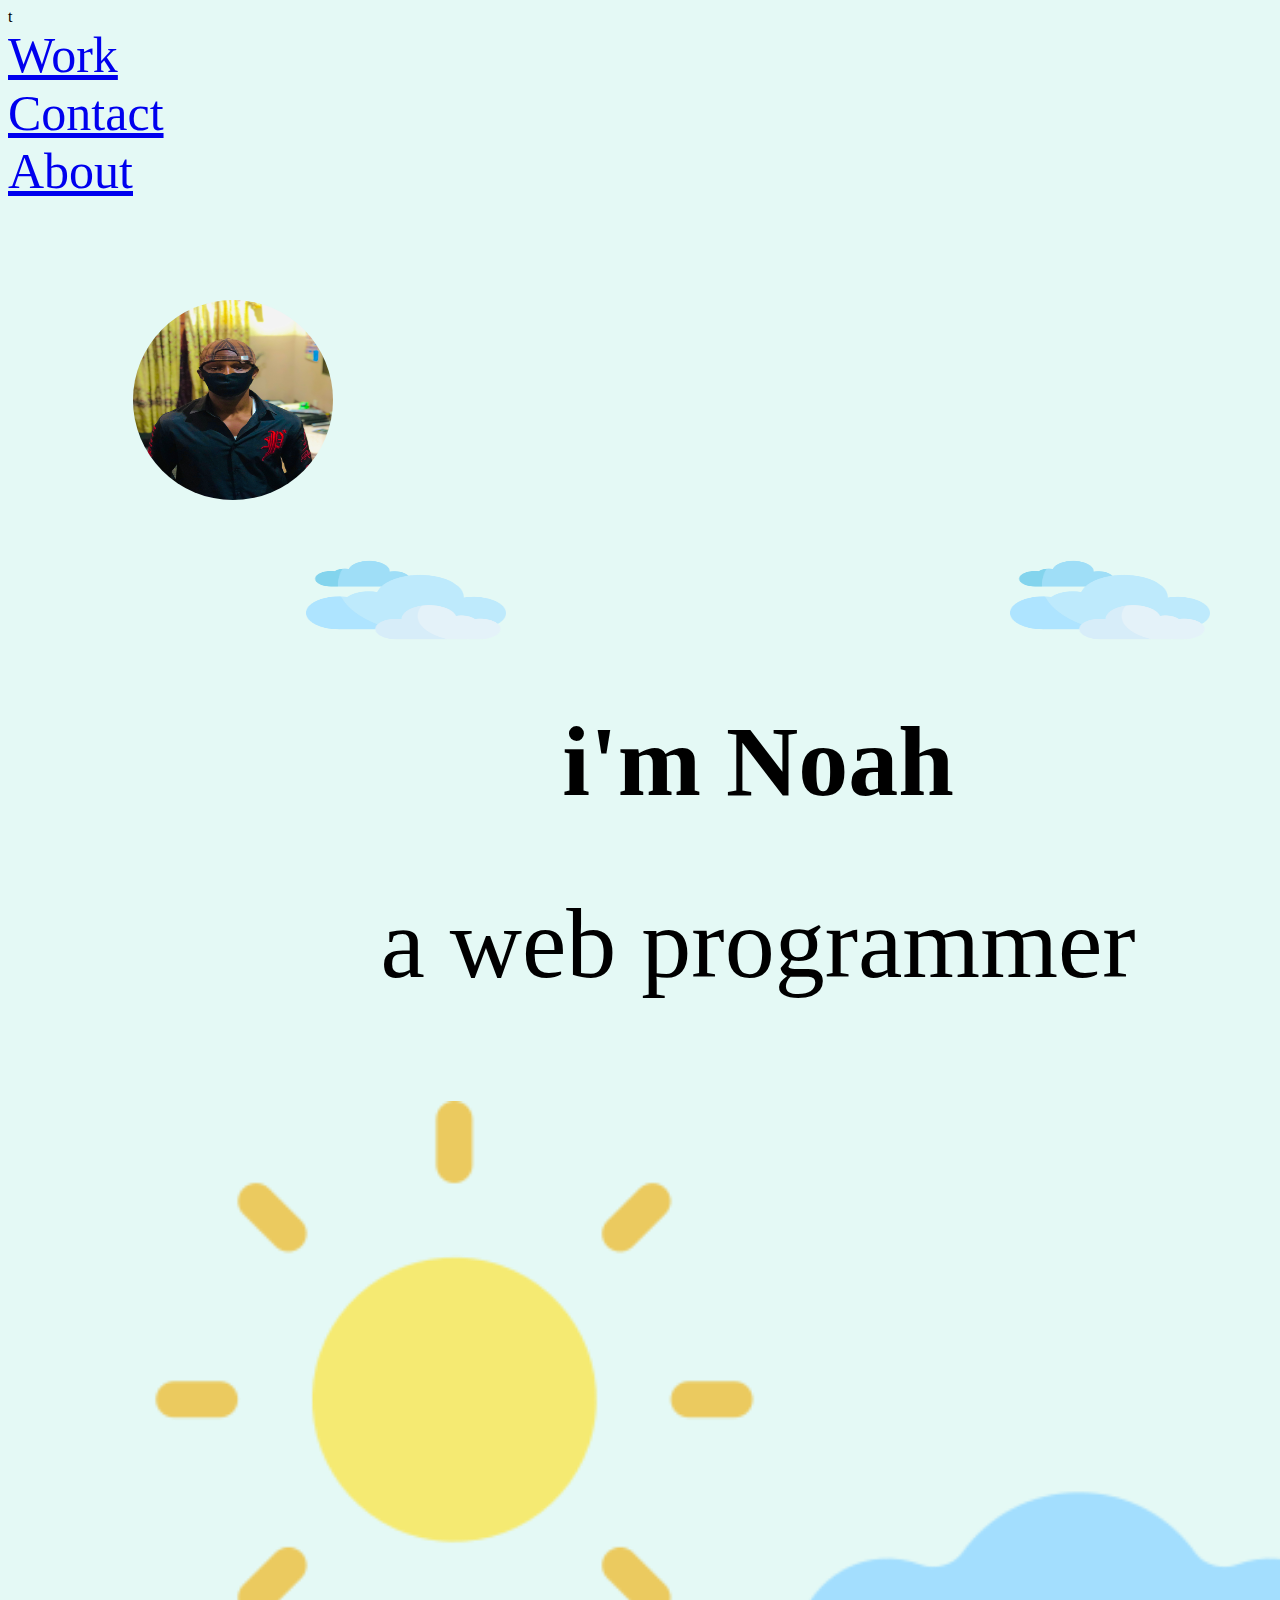
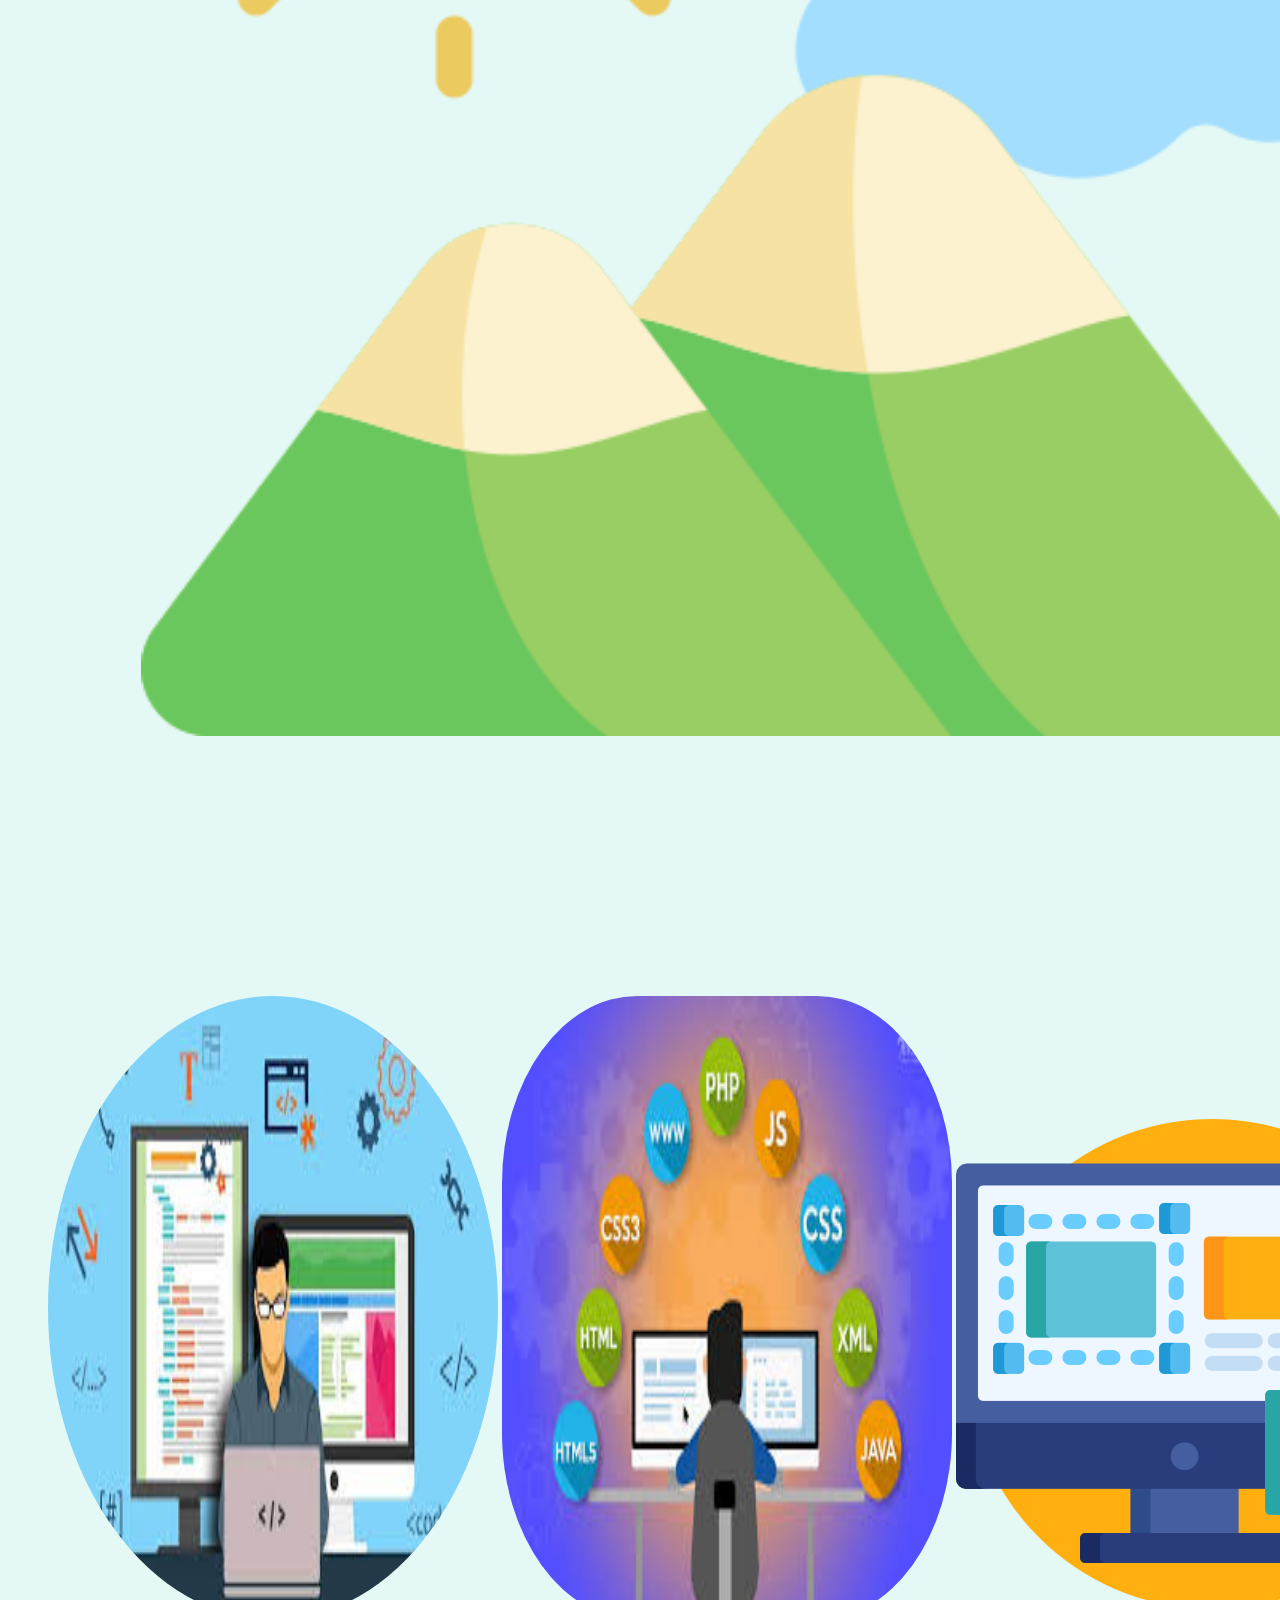
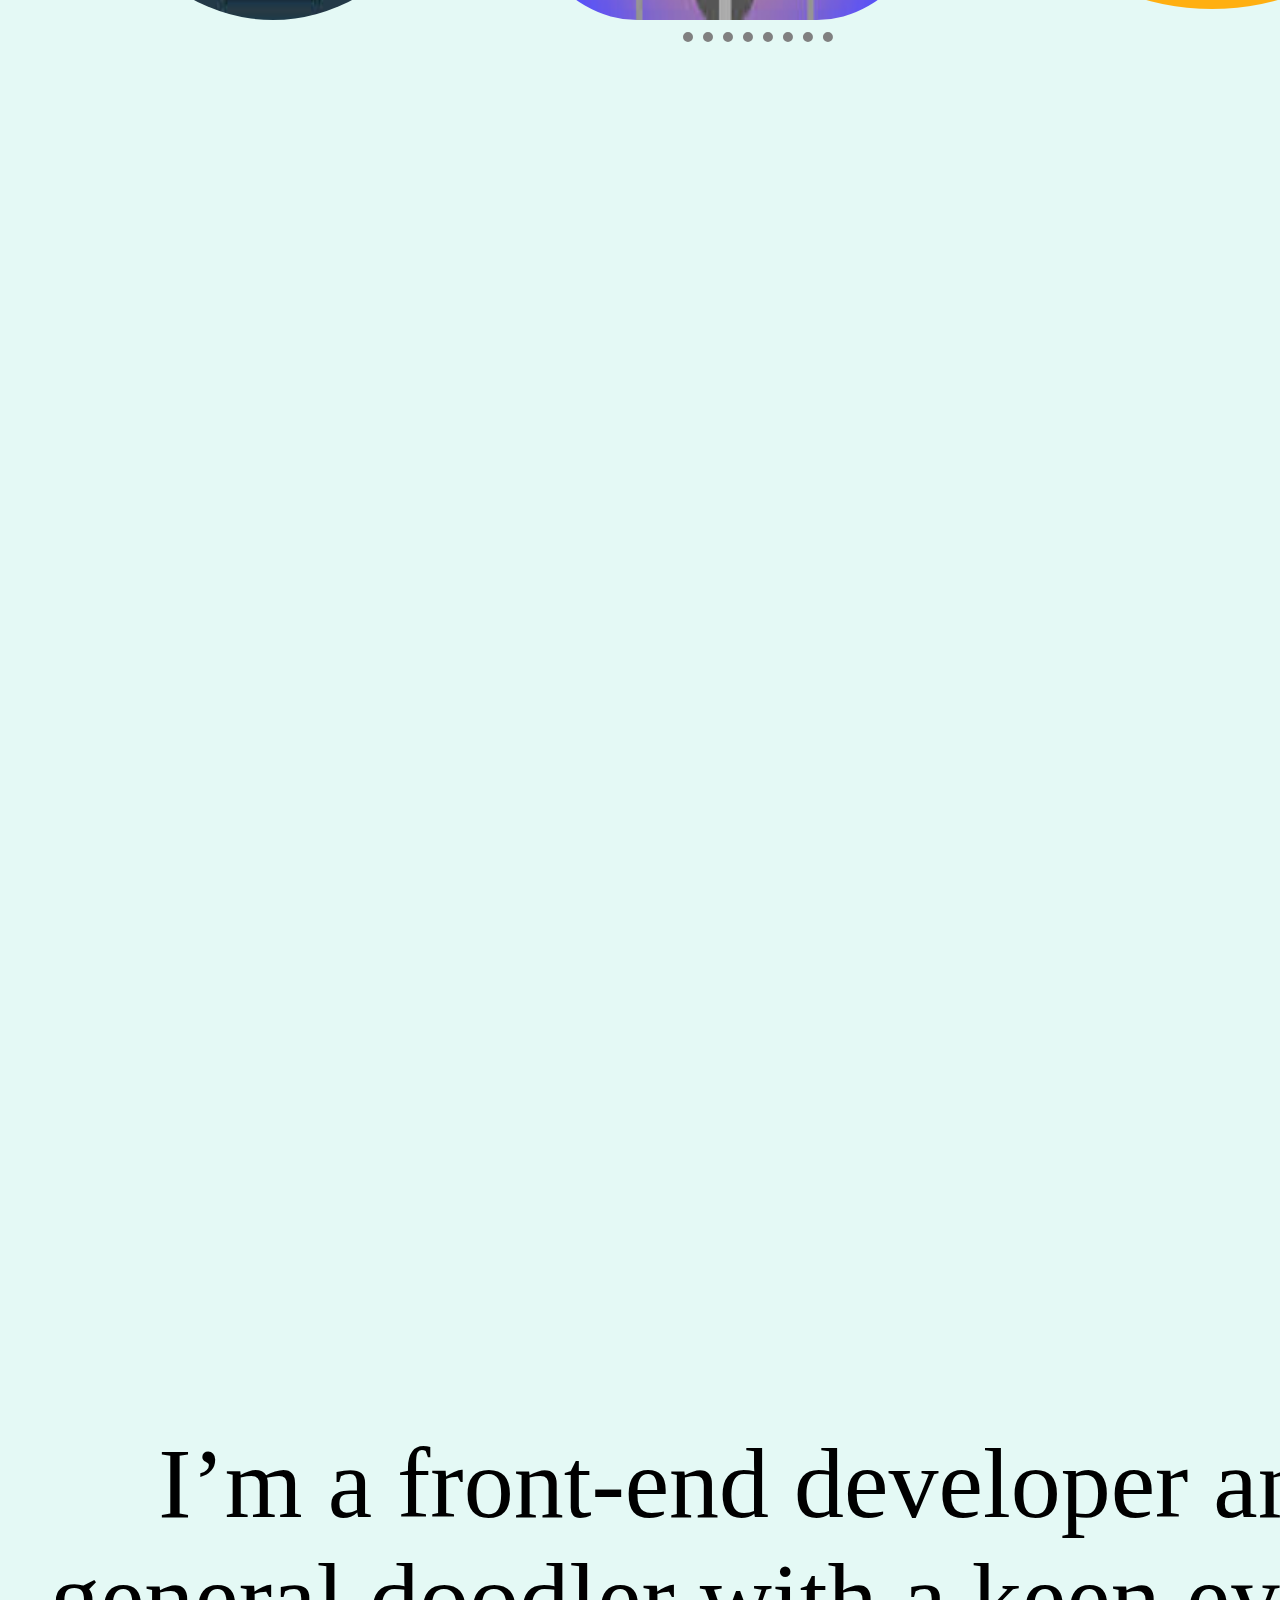
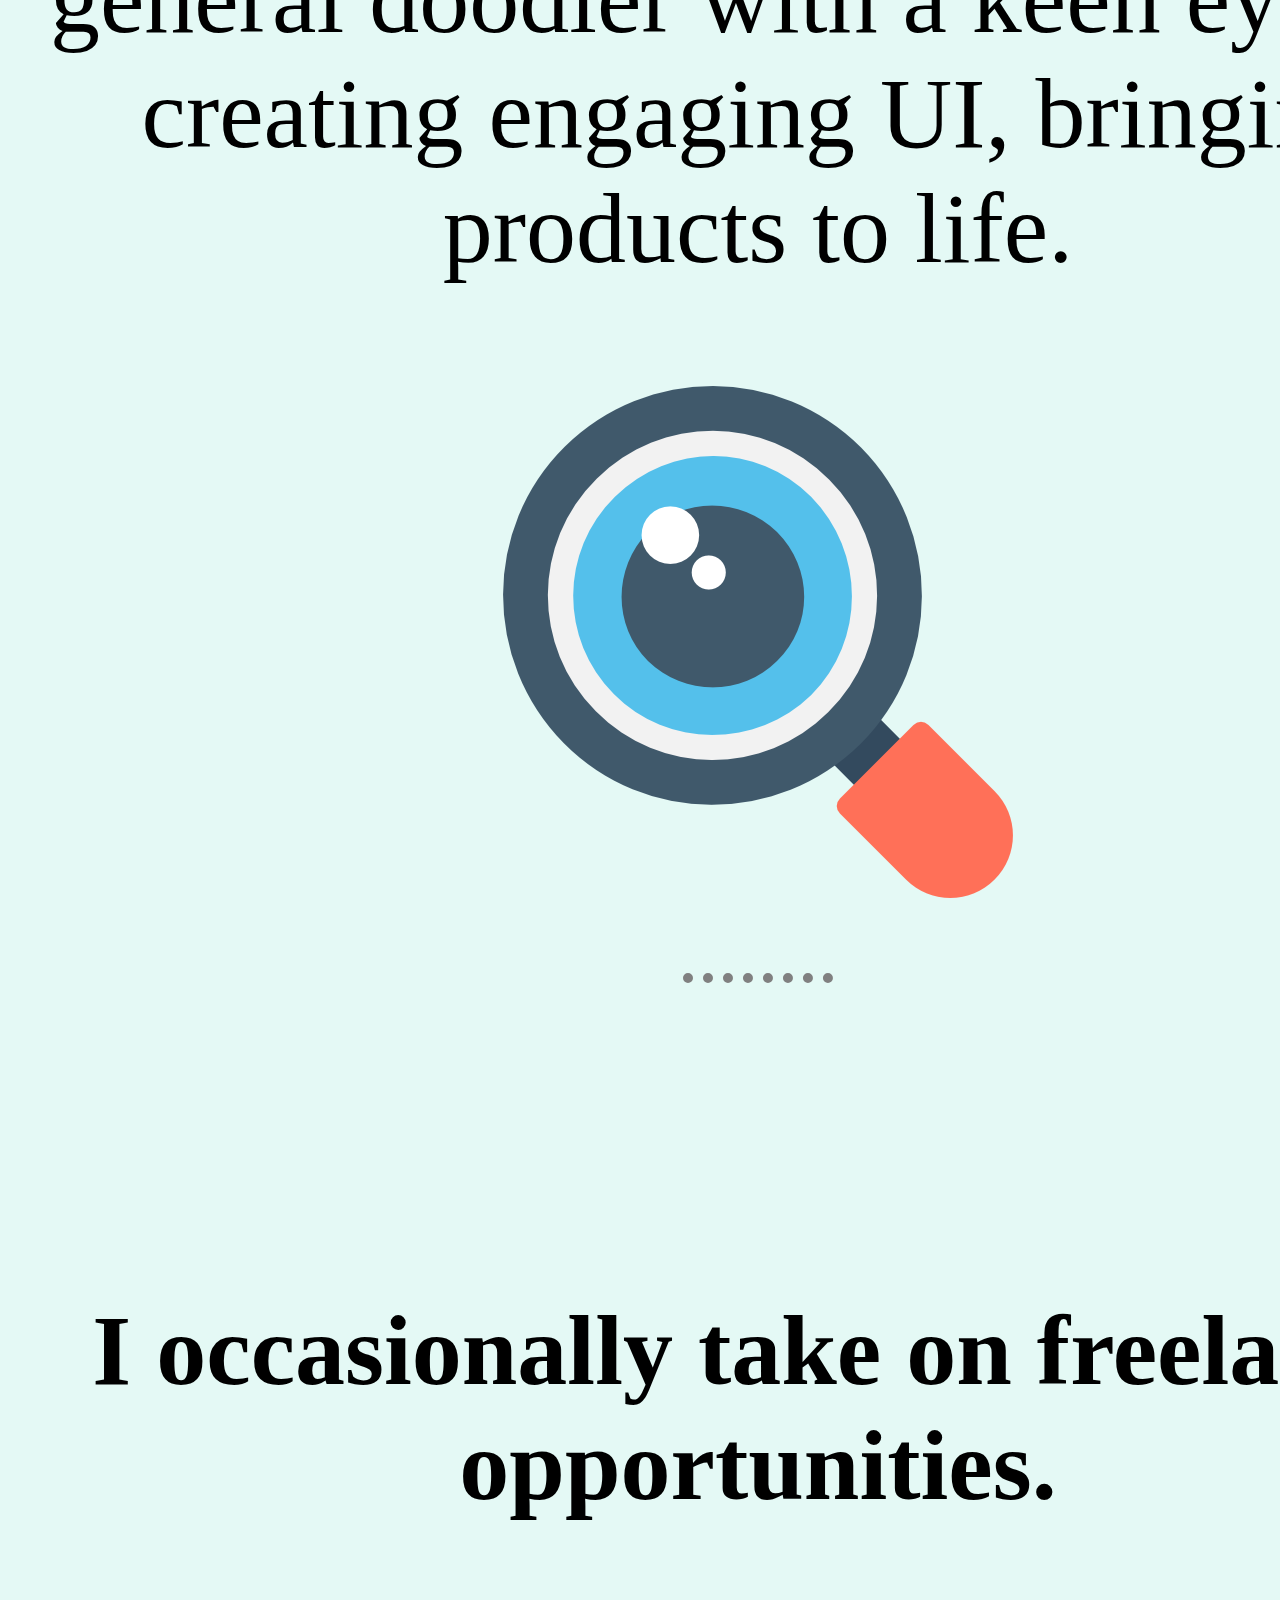
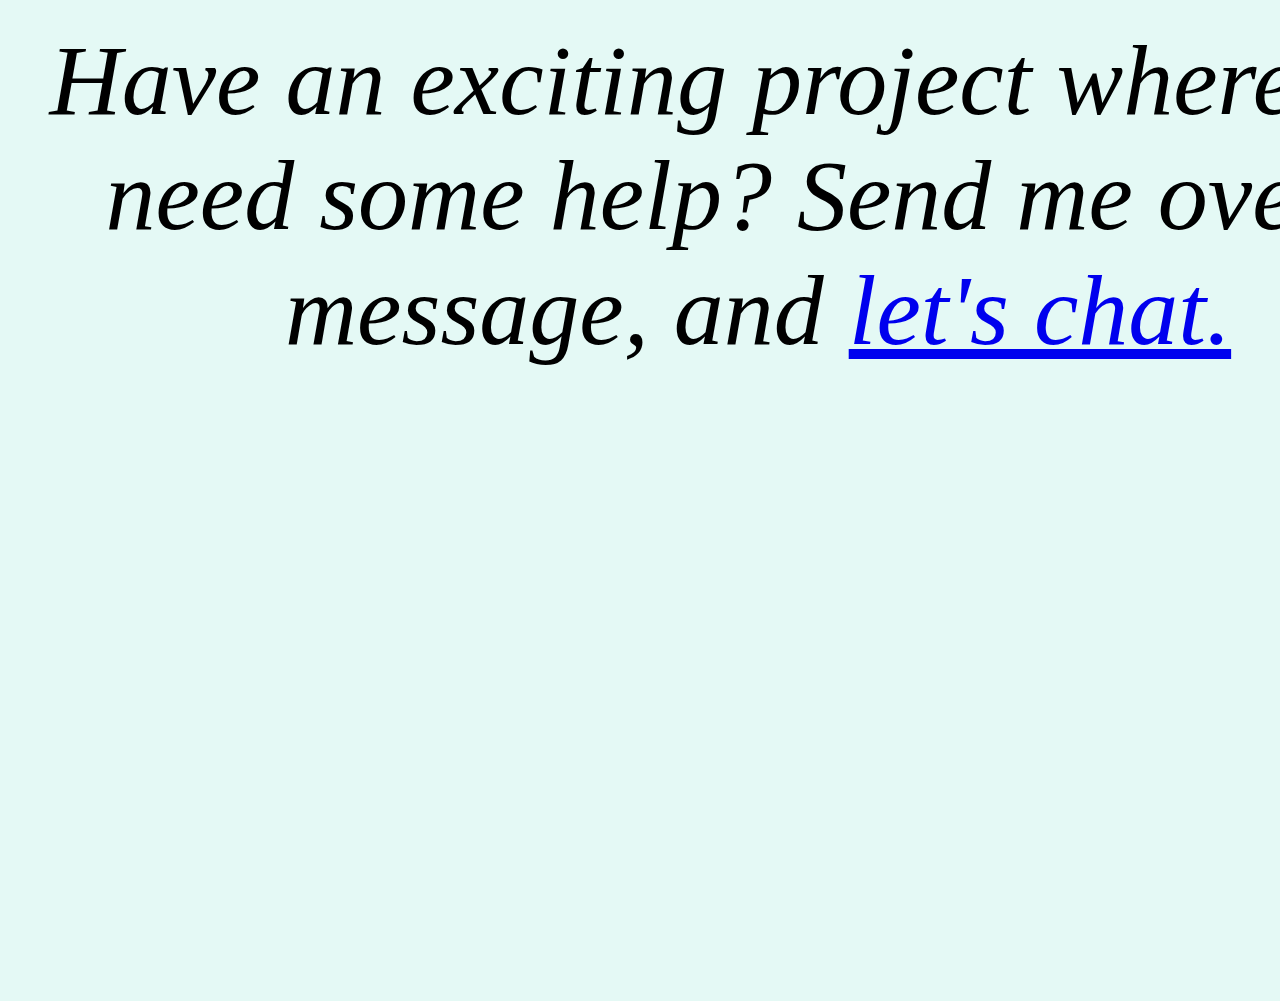
<file: index.html>
<html>
    <head>
         <meta charset="utf-8">t
         <title id="body1">personal website</title>
			  
     </head>
 	<link rel="stylesheet" href="styles.css">
	  <body>
	

	 
	<div class="first-div">
	
	<a class="home" href="index.html">Work</a> 


  <a class="contact"href="contact.html">Contact</a>
 
  <a class="about"href="about.html">About</a>
	
     <img class="my-pic"src="my pic.jpeg" alt=" profile picture">

	
	
	<img class="img-cloud1" src="cloud.png" alt="cloud">
	
	<img class="img-cloud2" src="cloud.png" alt="cloud">
	
	<h1 class="heading1" style="font-size:100;">i'm Noah</h1>
	<p class="first-p" style="font-size:100px"> a web programmer</p>
	
	<img class="img-mountain" src="mountain.png" alt="background">
	</div>


	<div class="second-div">
	
	<img class="img-coder" src="coder1.jpeg">
	<img class="coder2" src="coder2.png">
		
	<img src="coder3.png">
	<hr>
	
	</div>
	
		<div class="third-div">
		
		<p class="third-p" style="font-size:100px;">
		I’m a front-end developer and general doodler with a keen eye for creating engaging UI, bringing products to life.
		</p>
		
		<img src="eye.png">
		<hr>
		
		</div>
		
		 <div class="fouth-div">
		
		<h1 style="font-size:100px;"><strong>I occasionally take on freelance opportunities.</strong></p></h1>
		<p style="font-size:100;"><em>Have an exciting project where you need some help? Send me over a message, and <a href="contact.html">let's chat.</em></a></p>
		</div>
     </body>
</html>
<html>
</file>
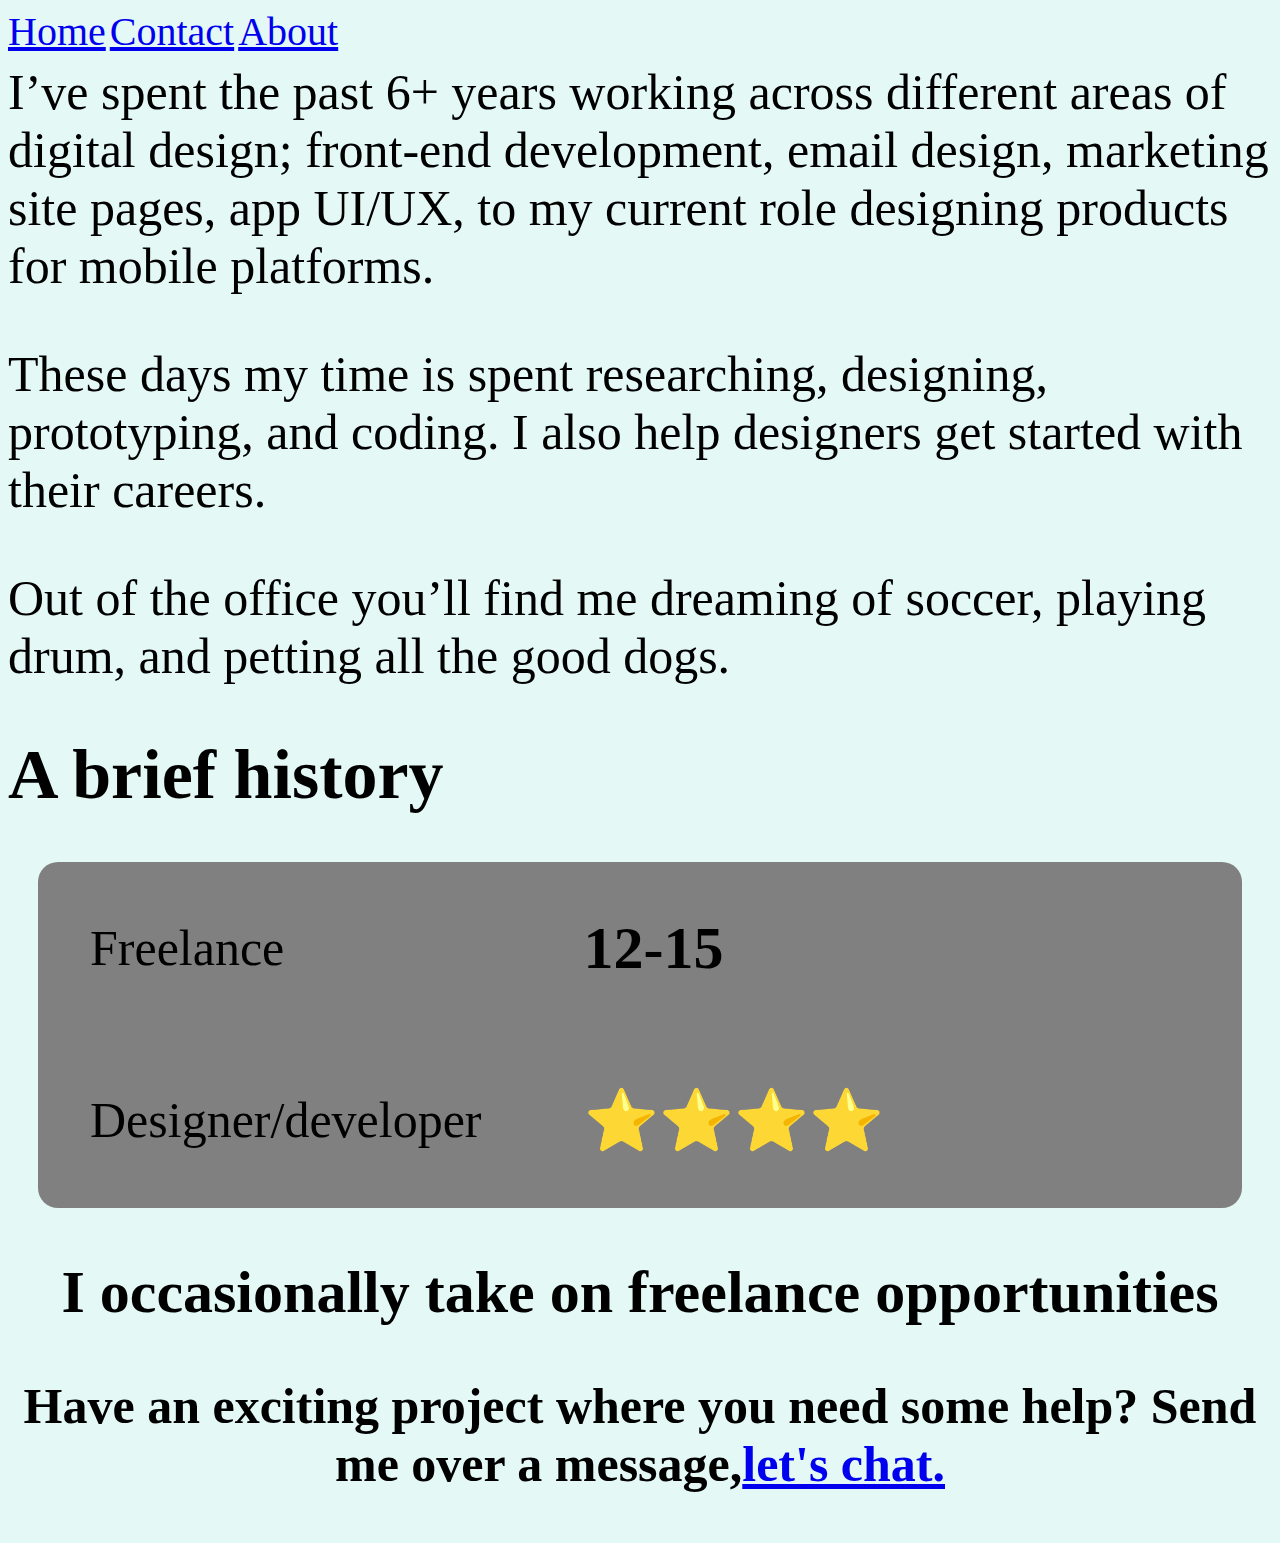
<file: about.html>
<html>
    <head>
         <meta charset="utf-8">
         <title></title>
     </head>
	<link rel="stylesheet" href="about.css">
     <body>
	<div class="second-div">
	<a class="home" style="font-size:40;" href="index.html">Home</a>
  <a class="contact" style="font-size:40;" href="contact.html">Contact</a>
  <a class="about" style="font-size:40;" href="about.html">About</a>
	</div>
	<p style="font-size:50px;">I’ve spent the past 6+ years working across different areas of digital design; front-end development, email design, marketing site pages, app UI/UX, to my current role designing products for mobile platforms.</p>
	
	
	<p style="font-size:50;">These days my time is spent researching, designing, prototyping, and coding. I also help designers get started with their careers.</p>
	
	<p style="font-size:50;">Out of the office you’ll find me dreaming of soccer, playing drum, and petting all the good dogs.</p>
	
	<h1 style="font-size:70;"><strong> A brief history</strong></h1>
	<div class="first-div">
	<table cellpadding="50">
		<tr>
		<td style="font-size:50;">Freelance</td>
		<td style="font-size:60;"><strong>12-15</strong></td>
		<tr>
		<td style="font-size:50;">Designer/developer</td>
		<td style="font-size:60;">⭐️⭐️⭐️⭐️</td>
		</tr>
		</table>
	</div>
	
	<h2 class="h2">I occasionally take on freelance opportunities</h2>
	<h3 class="h3">Have an exciting project where you need some help? Send me over a message,<a href="contact.html">let's chat.</h2>
     </body>
</html>
</file>
<file: styles.css>
body {
background-color:#E4F9F5;
	}
/* Add a black background color to the top navigation */

.Home{
	display:floating;
	width:60px;
	margin-right:1600px;
	font-size:50px;
	
}
.news{
display:floating;
	width:60px;
	margin-right:1600px;
	font-size:50px;
	
}
.contact{
display:floating;
	width:60px;
	margin-right:1600px;
	font-size:50px;
	
} 
.about{
	display:floating;
	width:60px;
	margin-right:1600px;
	font-size:50px;
}

	hr { border-style: none;
	 border height: none px;
    border-top-style: dotted;
	 border-color:grey;
    border-width: 10px;
	 width: 10%;
	height:20;
	}
/**********CLASS SELETORS**********/
.heading1{
	color:black;
	font-family: verdana;
   font-size: 0%;
	margin-top:50;
	font-weight: bold;
}
.first-p{
	color:black;
	margin-top:50px;
	}
.first-div{
   background-color:none;
   text-align:center;
   margin:0;
   width:1500px;
   height:2420px;
   border:10px;
}
.img-cloud1{
   width:200px;
   height:100px;
margin-right:200px;
margin-top:0px;
}
.img-cloud2{
   width:200px;
   height:100px;
	margin-left:300px;
	margin-top:50px;
}

.img-mountain{
   height:1235px;
}
.second-div{
	text-align:center;
	width:1500px;
   height:2080px;
	margin:0;
}
.img-coder{
	height:30%;
	width:30%;
	margin-top:150;
	border-radius:50%;
}
.second-p{
	height:;
	margin-top:150;
}
.heading2{
	margin-top:150;
	font-size:150px;
}
.third-div{
	text-align:center;
	width:1500px;
   height:1400px;
	font-size:150;
	margin:0;
}
.fouth-div{  
	text-align:center;
	width:1500px;
   height:1300px;
	margin:0;
}
.my-pic{
	height:200px;
	width:200px;
	margin-right:1050px;
	margin-top:100px;
	border-radius:50%;
}
.coder2{
	height:30%;
	width:30%; 
	border-radius:30%;
} 
/**********ID SELETORS**********/
#heading2{
	color:blue;
	font-size:100px;
}
</file>
<file: about.css>
body{
background-color:#E4F9F5;

}

.first-div{
background-color:grey;
margin:auto 30 auto 30;
border-radius:20px;
}
.second-div{
height:5;
}
.h2{
text-align:center;
font-size:60px;
}
.h3{
text-align:center;
font-size:50;
}
</file>
